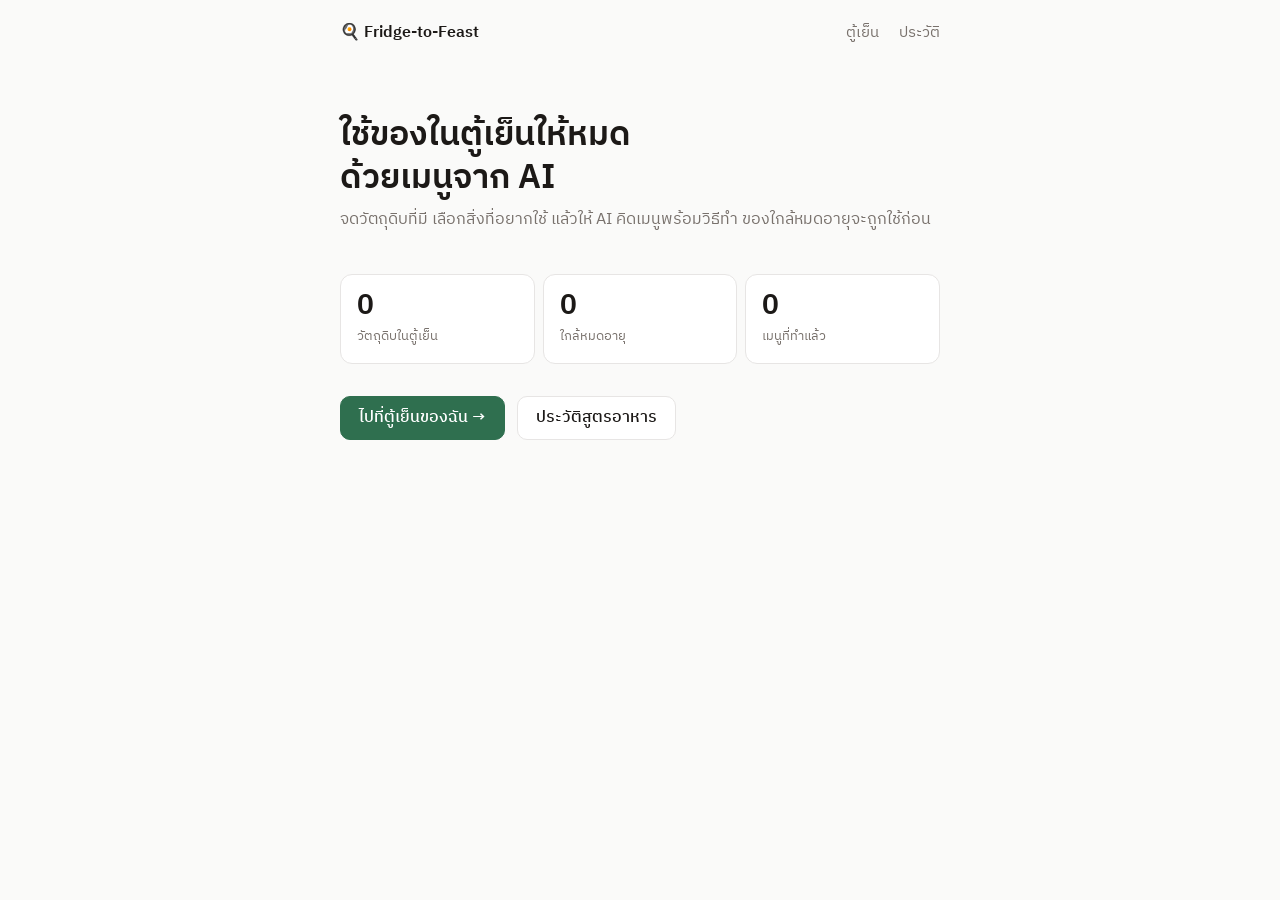
<file: index.html>
<!DOCTYPE html>
<html lang="th">
<head>
  <meta charset="UTF-8">
  <meta name="viewport" content="width=device-width, initial-scale=1.0">
  <title>Fridge-to-Feast</title>
  <meta name="description" content="จัดการวัตถุดิบในตู้เย็น แล้วให้ AI คิดเมนูจากของที่มี">
  <link rel="icon" href="data:image/svg+xml,<svg xmlns='http://www.w3.org/2000/svg' viewBox='0 0 100 100'><text y='.9em' font-size='90'>🍳</text></svg>">
  <link rel="preconnect" href="https://fonts.googleapis.com">
  <link rel="preconnect" href="https://fonts.gstatic.com" crossorigin>
  <link href="https://fonts.googleapis.com/css2?family=IBM+Plex+Sans+Thai:wght@400;500;600&display=swap" rel="stylesheet">
  <link rel="stylesheet" href="/styles.css">
</head>
<body data-page="home">
  <main class="wrap">
    <nav class="top">
      <a class="brand" href="/">🍳 Fridge-to-Feast</a>
      <div class="top-links">
        <a href="/fridge">ตู้เย็น</a>
        <a href="/history">ประวัติ</a>
      </div>
    </nav>

    <section class="hero">
      <h1>ใช้ของในตู้เย็นให้หมด<br>ด้วยเมนูจาก AI</h1>
      <p class="lead">จดวัตถุดิบที่มี เลือกสิ่งที่อยากใช้ แล้วให้ AI คิดเมนูพร้อมวิธีทำ ของใกล้หมดอายุจะถูกใช้ก่อน</p>
    </section>

    <div class="stats">
      <div class="stat"><div class="stat-num" id="statItems">0</div><div class="stat-label">วัตถุดิบในตู้เย็น</div></div>
      <div class="stat"><div class="stat-num" id="statSoon">0</div><div class="stat-label">ใกล้หมดอายุ</div></div>
      <div class="stat"><div class="stat-num" id="statMeals">0</div><div class="stat-label">เมนูที่ทำแล้ว</div></div>
    </div>

    <div class="actions">
      <a class="btn btn-primary" href="/fridge">ไปที่ตู้เย็นของฉัน →</a>
      <a class="btn" href="/history">ประวัติสูตรอาหาร</a>
    </div>
  </main>
  <script src="/app.js"></script>
</body>
</html>
</file>
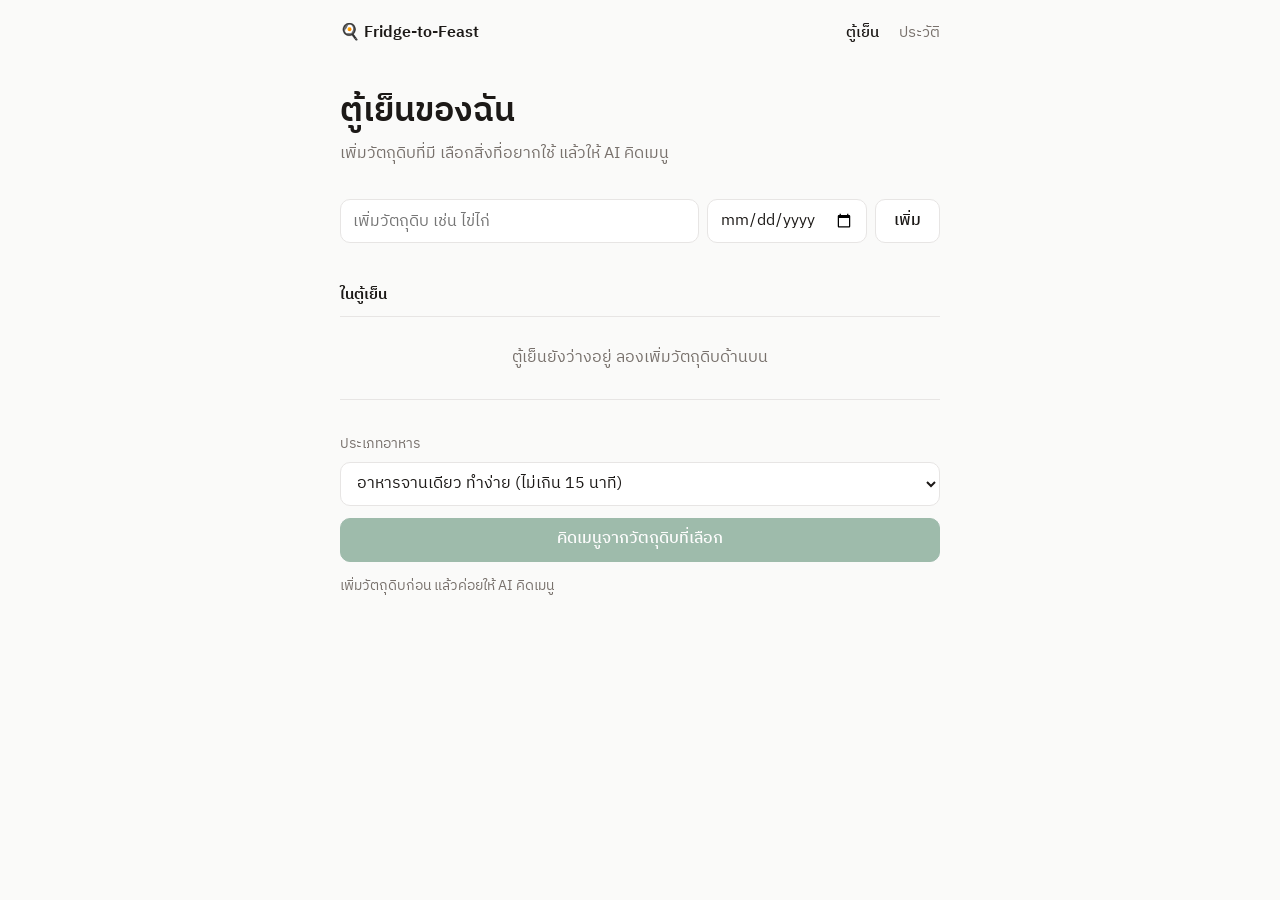
<file: fridge.html>
<!DOCTYPE html>
<html lang="th">
<head>
  <meta charset="UTF-8">
  <meta name="viewport" content="width=device-width, initial-scale=1.0">
  <title>ตู้เย็นของฉัน · Fridge-to-Feast</title>
  <link rel="icon" href="data:image/svg+xml,<svg xmlns='http://www.w3.org/2000/svg' viewBox='0 0 100 100'><text y='.9em' font-size='90'>🍳</text></svg>">
  <link rel="preconnect" href="https://fonts.googleapis.com">
  <link rel="preconnect" href="https://fonts.gstatic.com" crossorigin>
  <link href="https://fonts.googleapis.com/css2?family=IBM+Plex+Sans+Thai:wght@400;500;600&display=swap" rel="stylesheet">
  <link rel="stylesheet" href="/styles.css">
</head>
<body data-page="fridge">
  <main class="wrap">
    <nav class="top">
      <a class="brand" href="/">🍳 Fridge-to-Feast</a>
      <div class="top-links">
        <a href="/fridge" aria-current="page">ตู้เย็น</a>
        <a href="/history">ประวัติ</a>
      </div>
    </nav>

    <h1>ตู้เย็นของฉัน</h1>
    <p class="lead">เพิ่มวัตถุดิบที่มี เลือกสิ่งที่อยากใช้ แล้วให้ AI คิดเมนู</p>

    <form id="addForm" class="add" autocomplete="off">
      <input class="name" type="text" id="itemName" placeholder="เพิ่มวัตถุดิบ เช่น ไข่ไก่" maxlength="40" required aria-label="ชื่อวัตถุดิบ">
      <input type="date" id="itemExpiry" aria-label="วันหมดอายุ (ไม่บังคับ)" title="วันหมดอายุ (ไม่บังคับ)">
      <button class="btn" type="submit">เพิ่ม</button>
    </form>

    <section class="section">
      <div class="section-head">
        <h2>ในตู้เย็น<span class="count" id="count"></span></h2>
        <button class="link" type="button" id="toggleAll">เลือกทั้งหมด</button>
      </div>
      <ul class="list" id="fridgeList"></ul>
      <p class="empty" id="emptyFridge" hidden>ตู้เย็นยังว่างอยู่ ลองเพิ่มวัตถุดิบด้านบน</p>
    </section>

    <section class="generate">
      <div>
        <label class="label" for="mealType">ประเภทอาหาร</label>
        <select id="mealType">
          <option value="อาหารจานเดียว ทำง่ายๆ">อาหารจานเดียว ทำง่าย (ไม่เกิน 15 นาที)</option>
          <option value="ต้ม/แกง ร้อนๆ">ต้ม / แกงร้อนๆ</option>
          <option value="ผัด/ทอด รสเด็ด">ผัด / ทอด รสเด็ด</option>
          <option value="อาหารคลีน สุขภาพ">อาหารคลีน / แคลอรีต่ำ</option>
        </select>
      </div>
      <button class="btn btn-primary btn-block" type="button" id="generateBtn">คิดเมนูจากวัตถุดิบที่เลือก</button>
      <p class="hint" id="hint"></p>
    </section>

    <div class="loading" id="loading" hidden>
      <span class="spinner"></span> เชฟ AI กำลังคิดเมนูให้คุณ...
    </div>

    <article class="card" id="result" hidden></article>
  </main>
  <script src="/app.js"></script>
</body>
</html>
</file>
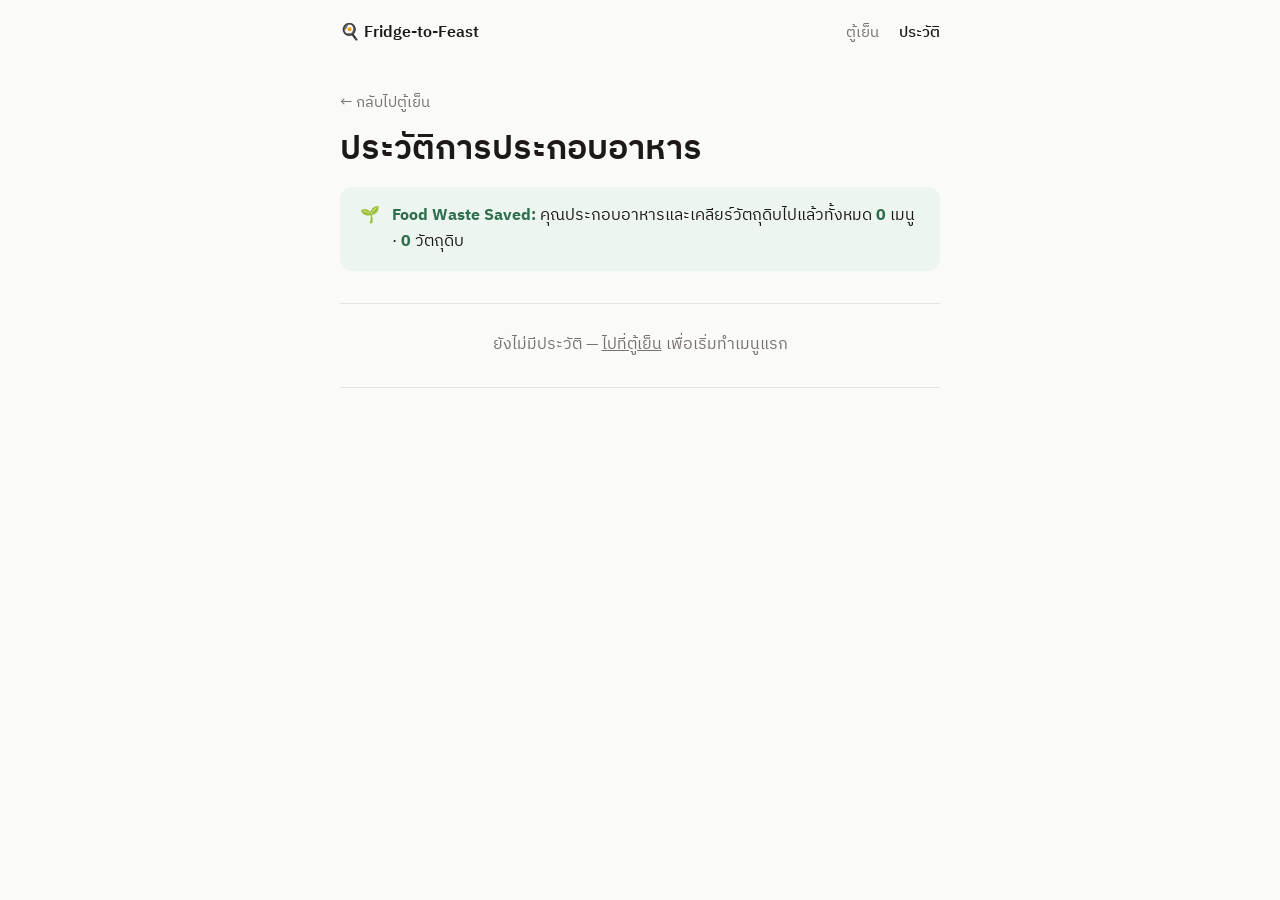
<file: history.html>
<!DOCTYPE html>
<html lang="th">
<head>
  <meta charset="UTF-8">
  <meta name="viewport" content="width=device-width, initial-scale=1.0">
  <title>ประวัติการประกอบอาหาร · Fridge-to-Feast</title>
  <link rel="icon" href="data:image/svg+xml,<svg xmlns='http://www.w3.org/2000/svg' viewBox='0 0 100 100'><text y='.9em' font-size='90'>🍳</text></svg>">
  <link rel="preconnect" href="https://fonts.googleapis.com">
  <link rel="preconnect" href="https://fonts.gstatic.com" crossorigin>
  <link href="https://fonts.googleapis.com/css2?family=IBM+Plex+Sans+Thai:wght@400;500;600&display=swap" rel="stylesheet">
  <link rel="stylesheet" href="/styles.css">
</head>
<body data-page="history">
  <main class="wrap">
    <nav class="top">
      <a class="brand" href="/">🍳 Fridge-to-Feast</a>
      <div class="top-links">
        <a href="/fridge">ตู้เย็น</a>
        <a href="/history" aria-current="page">ประวัติ</a>
      </div>
    </nav>

    <a class="back" href="/fridge">← กลับไปตู้เย็น</a>
    <h1>ประวัติการประกอบอาหาร</h1>

    <div class="banner">
      <span aria-hidden="true">🌱</span>
      <p><strong>Food Waste Saved:</strong> คุณประกอบอาหารและเคลียร์วัตถุดิบไปแล้วทั้งหมด <strong id="mealCount">0</strong> เมนู · <strong id="clearedCount">0</strong> วัตถุดิบ</p>
    </div>

    <div id="historyList"></div>
    <p class="empty" id="emptyHistory" hidden>ยังไม่มีประวัติ — <a href="/fridge">ไปที่ตู้เย็น</a> เพื่อเริ่มทำเมนูแรก</p>
  </main>
  <script src="/app.js"></script>
</body>
</html>
</file>
<file: styles.css>
:root {
  --bg: #fafaf9;
  --surface: #ffffff;
  --text: #1c1917;
  --muted: #78716c;
  --border: #e7e5e4;
  --accent: #2f6f4f;
  --accent-hover: #255a40;
  --accent-soft: #edf5f0;
  --accent-text: #ffffff;
  --warn: #b45309;
  --warn-soft: #fdf6e8;
  --danger: #b91c1c;
  --danger-soft: #fdeeee;
  --radius: 12px;
  color-scheme: light;
}

@media (prefers-color-scheme: dark) {
  :root {
    --bg: #0f1110;
    --surface: #171a18;
    --text: #ecebe9;
    --muted: #9a9692;
    --border: #2a2e2b;
    --accent: #6fbf8e;
    --accent-hover: #86cfa1;
    --accent-soft: #1a2820;
    --accent-text: #0f1110;
    --warn: #f0b45a;
    --warn-soft: #2a2316;
    --danger: #f08a8a;
    --danger-soft: #2e1b1b;
    color-scheme: dark;
  }
}

*, *::before, *::after { box-sizing: border-box; }

body {
  margin: 0;
  background: var(--bg);
  color: var(--text);
  font: 400 16px/1.65 'IBM Plex Sans Thai', system-ui, -apple-system, sans-serif;
  -webkit-font-smoothing: antialiased;
}

a { color: inherit; }
[hidden] { display: none !important; }
:focus-visible { outline: 2px solid var(--accent); outline-offset: 2px; }

.wrap { max-width: 640px; margin: 0 auto; padding: 0 20px 80px; }

/* ---------- Nav ---------- */
.top { display: flex; align-items: center; justify-content: space-between; gap: 16px; padding: 20px 0; margin-bottom: 24px; }
.brand { display: inline-flex; align-items: center; gap: 8px; font-weight: 600; text-decoration: none; }
.top-links { display: flex; gap: 20px; }
.top-links a { color: var(--muted); text-decoration: none; font-size: 15px; }
.top-links a:hover, .top-links a[aria-current="page"] { color: var(--text); }
.top-links a[aria-current="page"] { font-weight: 500; }

/* ---------- Type ---------- */
h1 { font-size: clamp(26px, 5vw, 34px); line-height: 1.25; font-weight: 600; margin: 0 0 8px; }
h2 { font-size: 15px; font-weight: 600; margin: 0; }
.lead { color: var(--muted); margin: 0 0 32px; }
.label { display: block; font-size: 14px; color: var(--muted); margin: 0 0 6px; }

/* ---------- Controls ---------- */
.btn {
  display: inline-flex; align-items: center; justify-content: center; gap: 8px;
  height: 44px; padding: 0 18px;
  border: 1px solid var(--border); border-radius: 10px;
  background: var(--surface); color: var(--text);
  font: inherit; font-weight: 500; text-decoration: none; cursor: pointer;
  transition: background-color .15s, border-color .15s, opacity .15s;
}
.btn:hover { border-color: var(--muted); }
.btn-primary { background: var(--accent); border-color: var(--accent); color: var(--accent-text); }
.btn-primary:hover { background: var(--accent-hover); border-color: var(--accent-hover); }
.btn:disabled { opacity: .45; cursor: not-allowed; }
.btn-block { width: 100%; }

.link {
  background: none; border: 0; padding: 0;
  font: inherit; font-size: 14px; color: var(--muted);
  text-decoration: underline; text-underline-offset: 3px; cursor: pointer;
}
.link:hover { color: var(--text); }
.link.danger:hover { color: var(--danger); }

input[type="text"], input[type="date"], select {
  width: 100%; height: 44px; padding: 0 12px;
  border: 1px solid var(--border); border-radius: 10px;
  background: var(--surface); color: var(--text); font: inherit;
}
input[type="text"]:focus, input[type="date"]:focus, select:focus {
  outline: none; border-color: var(--accent); box-shadow: 0 0 0 3px var(--accent-soft);
}

/* ---------- Home ---------- */
.hero { padding: 24px 0 8px; }
.stats { display: grid; grid-template-columns: repeat(3, 1fr); gap: 8px; margin: 0 0 32px; }
.stat { background: var(--surface); border: 1px solid var(--border); border-radius: var(--radius); padding: 16px; }
.stat-num { font-size: 28px; font-weight: 600; line-height: 1.1; }
.stat-label { font-size: 13px; color: var(--muted); margin-top: 4px; }
.actions { display: flex; flex-wrap: wrap; gap: 12px; }

/* ---------- Fridge ---------- */
.add { display: grid; grid-template-columns: 1fr 160px auto; gap: 8px; margin-bottom: 40px; }
.section { margin-bottom: 32px; }
.section-head { display: flex; justify-content: space-between; align-items: baseline; margin-bottom: 8px; }
.count { color: var(--muted); font-weight: 400; }

.list { list-style: none; margin: 0; padding: 0; border-top: 1px solid var(--border); }
.item { display: flex; align-items: center; gap: 12px; padding: 10px 0; border-bottom: 1px solid var(--border); }
.item label { flex: 1; display: flex; align-items: center; gap: 12px; min-width: 0; cursor: pointer; }
.item input[type="checkbox"] { width: 18px; height: 18px; margin: 0; flex-shrink: 0; accent-color: var(--accent); }
.item-name { overflow-wrap: anywhere; }
.tag { font-size: 13px; color: var(--muted); white-space: nowrap; }
.tag.warn { color: var(--warn); }
.tag.danger { color: var(--danger); }
.icon-btn {
  width: 32px; height: 32px; flex-shrink: 0;
  border: 0; border-radius: 8px; background: none;
  color: var(--muted); font-size: 20px; line-height: 1; cursor: pointer;
}
.icon-btn:hover { background: var(--danger-soft); color: var(--danger); }

.empty { color: var(--muted); text-align: center; padding: 28px 0; margin: 0; border-top: 1px solid var(--border); border-bottom: 1px solid var(--border); }
.generate { display: grid; gap: 12px; margin-bottom: 32px; }
.hint { font-size: 14px; color: var(--muted); margin: 0; }

.loading { display: flex; align-items: center; gap: 12px; color: var(--muted); padding: 8px 0 24px; }
.spinner { width: 18px; height: 18px; border: 2px solid var(--border); border-top-color: var(--accent); border-radius: 50%; animation: spin .8s linear infinite; }
@keyframes spin { to { transform: rotate(360deg); } }

/* ---------- Recipe ---------- */
.card { background: var(--surface); border: 1px solid var(--border); border-radius: var(--radius); padding: 24px; scroll-margin-top: 16px; }
.recipe-cat { display: inline-block; font-size: 13px; color: var(--accent); background: var(--accent-soft); padding: 2px 10px; border-radius: 999px; }
.recipe h3 { font-size: 22px; font-weight: 600; line-height: 1.3; margin: 10px 0 4px; }
.recipe h4 { font-size: 14px; font-weight: 600; color: var(--muted); margin: 20px 0 6px; }
.recipe ul, .recipe ol { margin: 0; padding-left: 20px; }
.recipe li { margin: 4px 0; }
.tip { margin: 20px 0 0; padding: 12px 16px; background: var(--accent-soft); border-left: 3px solid var(--accent); border-radius: 0 8px 8px 0; font-size: 15px; }
.notice { font-size: 14px; color: var(--warn); background: var(--warn-soft); padding: 10px 14px; border-radius: 8px; margin: 0 0 16px; }
.recipe-foot { margin-top: 24px; padding-top: 20px; border-top: 1px solid var(--border); }
.recipe-foot p { margin: 0; }
.chips { display: flex; flex-wrap: wrap; gap: 8px; margin: 10px 0 16px; }
.chip { display: inline-flex; align-items: center; gap: 8px; padding: 6px 12px; border: 1px solid var(--border); border-radius: 999px; font-size: 14px; cursor: pointer; }
.chip input { margin: 0; accent-color: var(--accent); }
.row { display: flex; flex-wrap: wrap; gap: 8px; }
.saved { color: var(--accent); }

/* ---------- History ---------- */
.back { display: inline-block; color: var(--muted); text-decoration: none; font-size: 15px; margin-bottom: 12px; }
.back:hover { color: var(--text); }
.banner { display: flex; gap: 12px; align-items: flex-start; padding: 16px 20px; background: var(--accent-soft); border-radius: var(--radius); margin: 16px 0 32px; }
.banner p { margin: 0; }
.banner strong { color: var(--accent); }

.entry { border-bottom: 1px solid var(--border); }
.entry:first-child { border-top: 1px solid var(--border); }
.entry summary { display: flex; justify-content: space-between; align-items: center; gap: 12px; padding: 14px 0; cursor: pointer; list-style: none; }
.entry summary::-webkit-details-marker { display: none; }
.entry-title { display: block; font-weight: 500; }
.entry-meta { display: block; font-size: 13px; color: var(--muted); }
.chev { display: flex; color: var(--muted); transition: transform .2s; }
.entry[open] .chev { transform: rotate(180deg); }
.entry-body { padding: 0 0 20px; }
.entry-body .recipe h3, .entry-body .recipe-cat { display: none; }
.cleared { font-size: 14px; color: var(--muted); margin: 0 0 4px; }
.entry-body .link { margin-top: 16px; }

/* ---------- Small screens ---------- */
@media (max-width: 520px) {
  .add { grid-template-columns: 1fr auto; }
  .add .name { grid-column: 1 / -1; }
  .actions .btn { flex: 1 1 100%; }
  .stat { padding: 12px; }
  .stat-num { font-size: 24px; }
}
</file>
